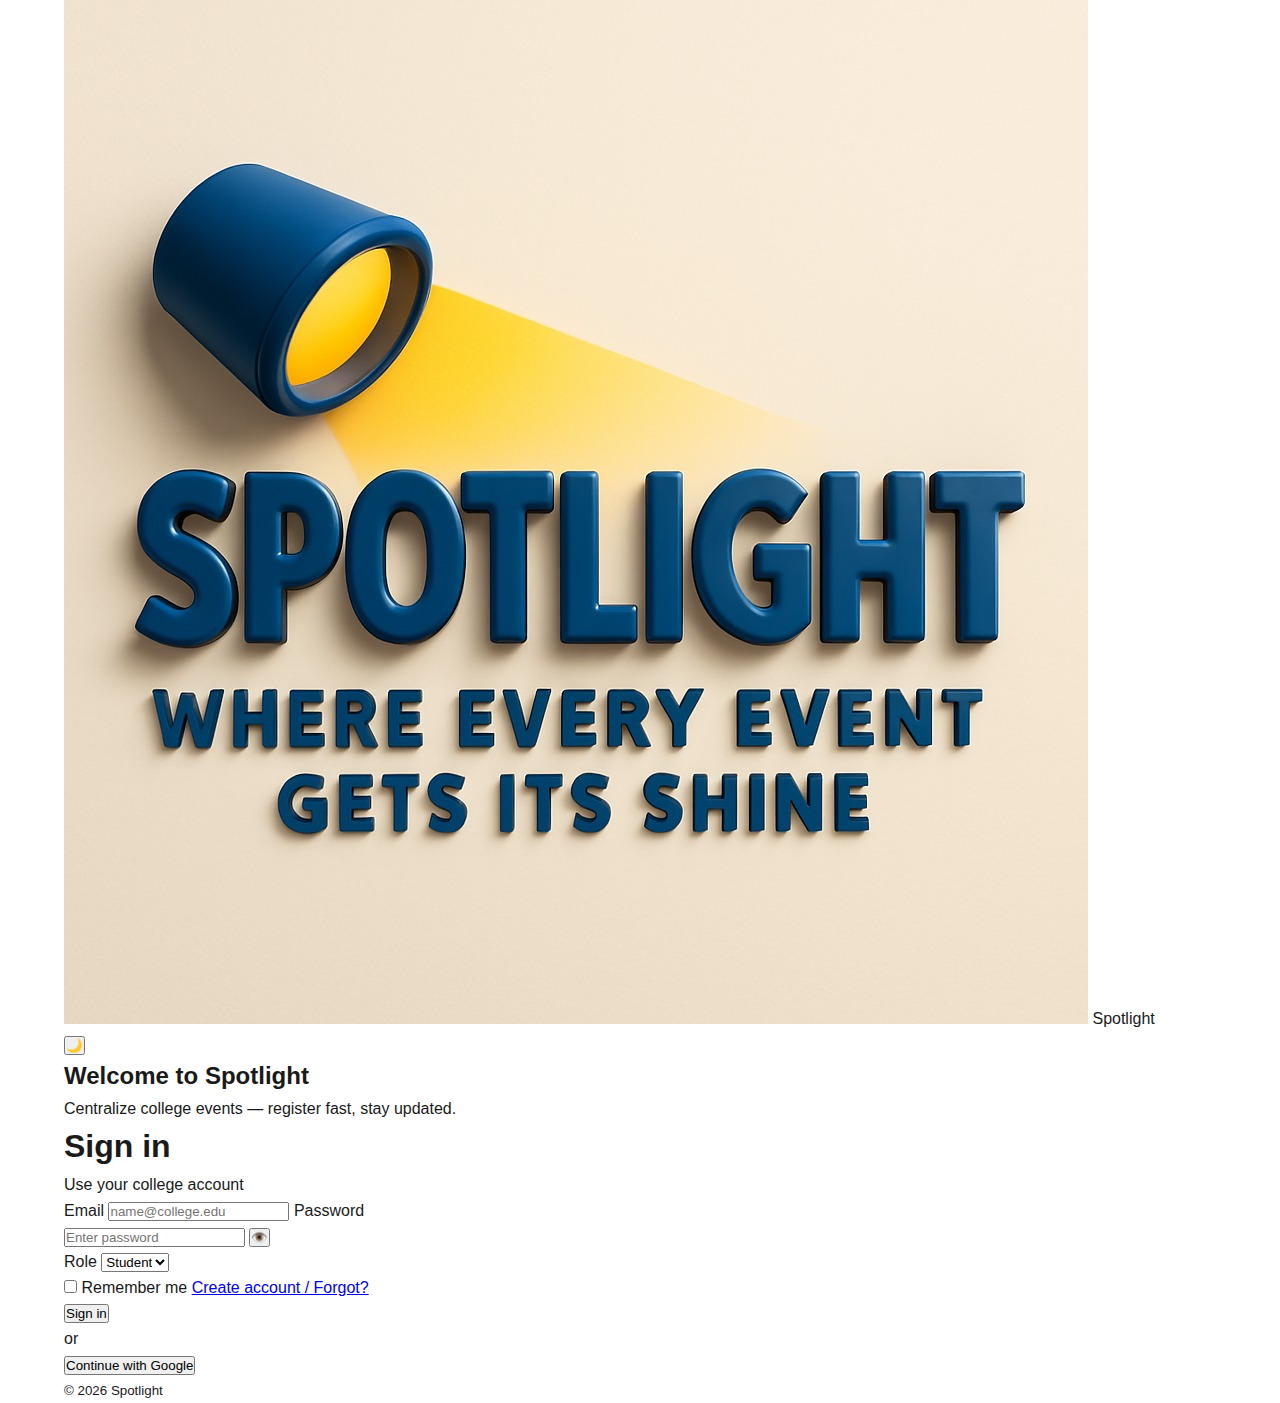
<file: index.html>
<!doctype html>
<html lang="en">
<head>
  <meta charset="utf-8" />
  <meta name="viewport" content="width=device-width,initial-scale=1" />
  <title>Spotlight — Login</title>
  <link href="https://fonts.googleapis.com/css2?family=Poppins:wght@300;400;500;600;700&display=swap" rel="stylesheet">
  <link rel="stylesheet" href="style.css" />
</head>
<body>
  <header class="site-header">
    <div class="container header-inner">
      <div class="brand">
        <img src="logo.png" alt="Spotlight logo" class="logo" />
        <span class="brand-name">Spotlight</span>
      </div>
      <div class="header-actions">
        <button id="darkToggle" class="icon-btn" aria-label="Toggle dark mode">🌙</button>
      </div>
    </div>
  </header>

  <main class="container auth-page">
    <div class="auth-card" role="main">
      <!-- Visual -->
      <aside class="auth-visual" aria-hidden="true">
        <div class="visual-overlay">
          <h2>Welcome to Spotlight</h2>
          <p>Centralize college events — register fast, stay updated.</p>
        </div>
      </aside>

      <!-- Form -->
      <section class="auth-form" aria-labelledby="login-heading">
        <h1 id="login-heading">Sign in</h1>
        <p class="muted">Use your college account</p>

        <form id="loginForm" novalidate>
          <label class="field">
            <span class="field-label">Email</span>
            <input id="email" name="email" type="email" placeholder="name@college.edu" required aria-describedby="emailErr" />
            <small class="error" id="emailErr" aria-live="polite"></small>
          </label>

          <label class="field">
            <span class="field-label">Password</span>
            <div class="password-row">
              <input id="password" name="password" type="password" minlength="6" placeholder="Enter password" required aria-describedby="passErr" />
              <button type="button" class="icon-btn pw-toggle" data-target="password" aria-label="Toggle password">👁️</button>
            </div>
            <small class="error" id="passErr" aria-live="polite"></small>
          </label>

          <label class="field">
            <span class="field-label">Role</span>
            <select id="role" name="role" required>
              <option value="student">Student</option>
              <option value="faculty">Faculty</option>
              <option value="admin">Admin</option>
            </select>
          </label>

          <div class="row-between small-gap">
            <label class="checkbox">
              <input id="remember" type="checkbox" /> <span>Remember me</span>
            </label>
            <a href="register.html" class="muted link">Create account / Forgot?</a>
          </div>

          <button id="loginBtn" class="btn btn-primary" type="submit">Sign in</button>
        </form>

        <div class="divider">or</div>
        <div class="socials">
          <button class="btn btn-outline">Continue with Google</button>
        </div>
      </section>
    </div>

    <div id="toast" class="toast" aria-live="polite" aria-atomic="true"></div>
  </main>

  <footer class="site-footer container">
    <small>© <span id="year"></span> Spotlight</small>
  </footer>

  <script src="script.js"></script>
</body>
</html>
</file>
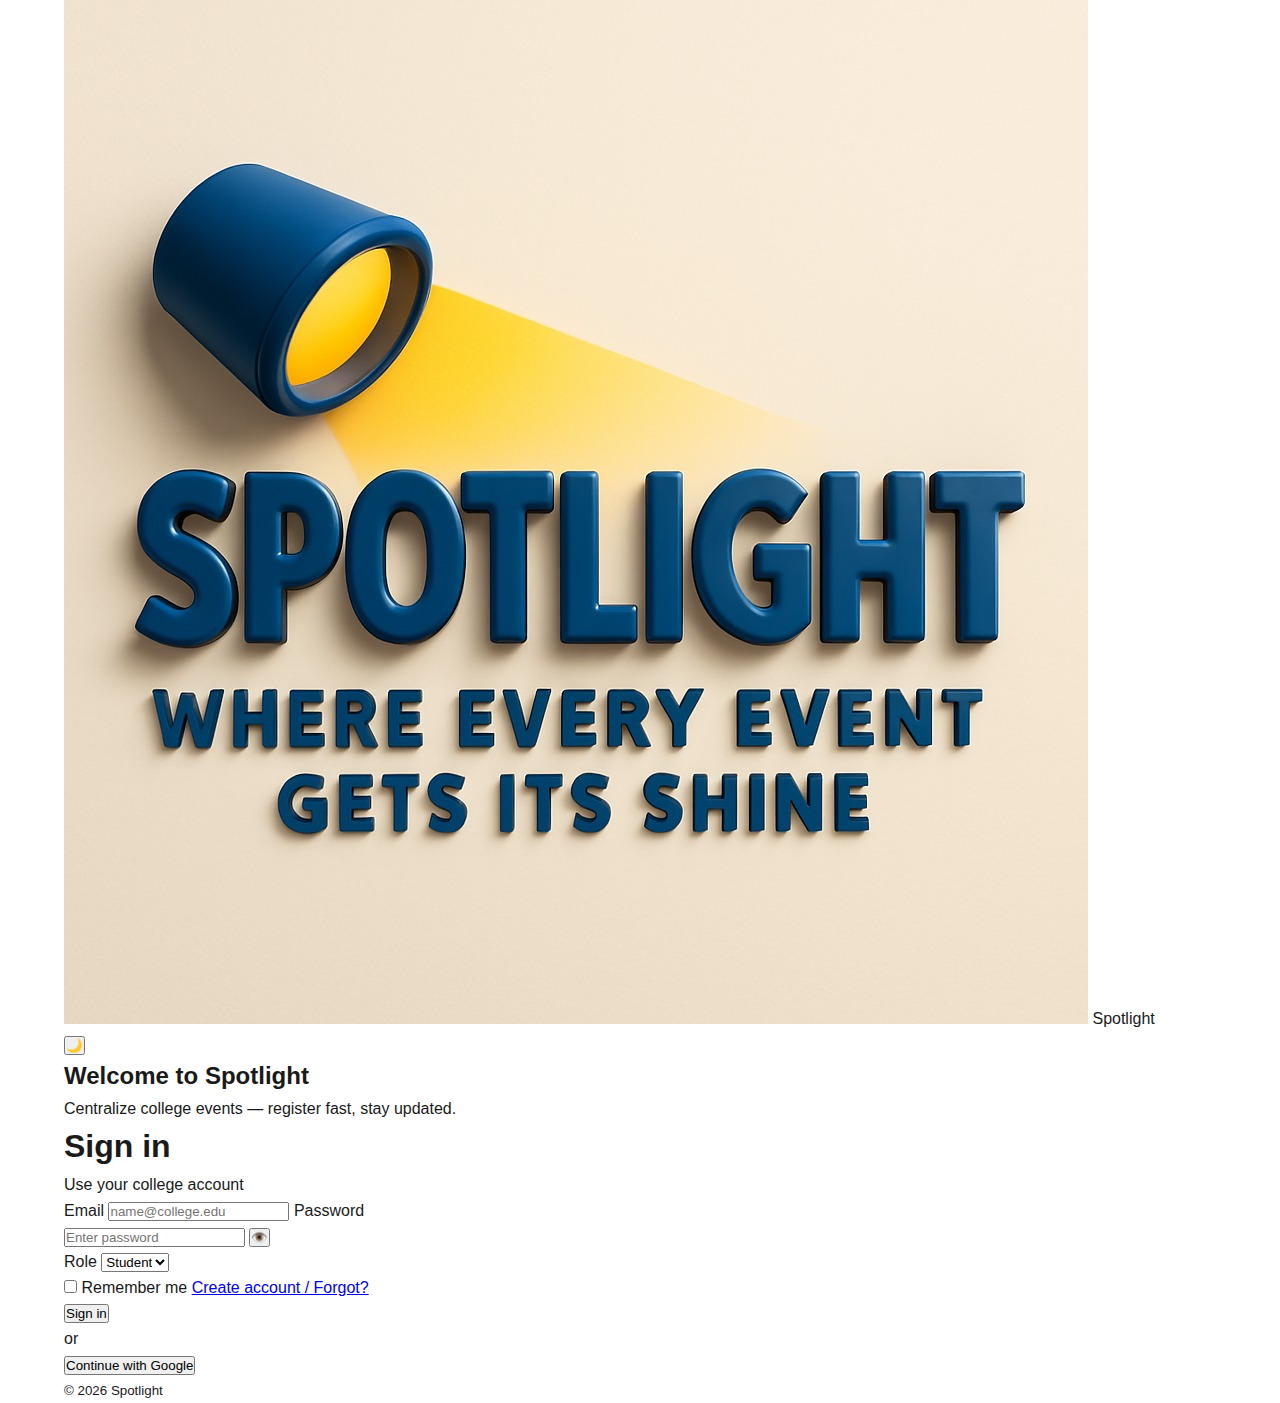
<file: dashboard.html>
<!doctype html>
<html lang="en">
<head>
  <meta charset="utf-8" />
  <meta name="viewport" content="width=device-width,initial-scale=1" />
  <title>Spotlight — Dashboard</title>
  <link href="https://fonts.googleapis.com/css2?family=Poppins:wght@300;400;500;600;700&display=swap" rel="stylesheet">
  <link rel="stylesheet" href="style.css">
</head>
<body>
  <!-- Top Navbar -->
  <nav class="top-nav container" role="navigation" aria-label="Main navigation">
    <div class="nav-left">
      <img src="logo.png" class="logo" alt="Spotlight logo" />
      <span class="brand-name">Spotlight</span>
    </div>

    <div class="nav-links" id="mainNav">
      <a href="dashboard.html" class="active">Dashboard</a>
      <a href="events.html">Events</a>
      <a href="my-events.html">My Events</a>
      <a href="notifications.html">Notifications</a>
      <a href="profile.html">Profile</a>
    </div>

    <div class="nav-actions">
      <button id="darkToggle" class="icon-btn" aria-label="Toggle dark mode">🌙</button>
      <div id="userAvatarNav" class="user-avatar">U</div>
      <button id="logoutBtn" class="btn btn-outline small">Logout</button>
    </div>
    
  </nav>

  <!-- Hero -->
  <header class="dashboard-hero container">
    <div class="hero-left">
      <div class="profile-pill">
        <img id="userAvatar" src="logo.png" alt="profile" class="avatar" />
        <div class="profile-meta">
          <div id="welcomeText" class="welcomeText">Welcome, User</div>
          <div id="userRole" class="muted">Student</div>
        </div>
      </div>
      <h1 class="hero-head">Spotlight — Events Dashboard</h1>
      <p class="muted hero-sub">Centralize, register, and relive campus moments. Quick access to your events and activity.</p>
    </div>

    <div class="hero-right">
      <div class="stats-grid">
        <div class="stat-card">
          <div class="stat-icon">🎫</div>
          <div class="stat-body">
            <div class="stat-value" id="totalEvents">12</div>
            <div class="stat-label">Total Events</div>
          </div>
        </div>
        <div class="stat-card">
          <div class="stat-icon">🕒</div>
          <div class="stat-body">
            <div class="stat-value" id="upcomingCount">4</div>
            <div class="stat-label">Upcoming</div>
          </div>
        </div>
        <div class="stat-card">
          <div class="stat-icon">🖼️</div>
          <div class="stat-body">
            <div class="stat-value" id="pastCount">8</div>
            <div class="stat-label">Past</div>
          </div>
        </div>
      </div>
    </div>
  </header>

  <!-- Content -->
  <main class="container dashboard-main">
    <!-- Student Section -->
    <section id="studentSection" class="role-section" aria-labelledby="studentHead" style="display:none;">
      <div class="section-row">
        <h2 id="studentHead" class="section-title">Upcoming Events</h2>
        <a href="events.html" class="link muted">See all events →</a>
      </div>

      <div class="carousel-wrap">
        <div class="carousel" id="upcomingCarousel" tabindex="0" aria-roledescription="carousel" aria-label="Upcoming events carousel">
          <button class="carousel-arrow left" data-target="upcomingCarousel" aria-label="Previous slide">‹</button>
          <div class="carousel-track" ></div>
          <button class="carousel-arrow right" data-target="upcomingCarousel" aria-label="Next slide">›</button>
        </div>
      </div>

      <h3 class="section-subtitle">Past Events</h3>
      <div class="poster-carousel-wrap">
        <div class="poster-carousel" id="pastCarousel" tabindex="0" aria-roledescription="carousel" aria-label="Past events carousel">
          <button class="carousel-arrow left" data-target="pastCarousel" aria-label="Previous poster">‹</button>
          <div class="poster-track"></div>
          <button class="carousel-arrow right" data-target="pastCarousel" aria-label="Next poster">›</button>
        </div>
      </div>
    </section>

    <!-- Faculty Section -->
    <section id="facultySection" class="role-section" aria-labelledby="facultyHead" style="display:none;">
      <div class="section-row">
        <h2 id="facultyHead" class="section-title">Quick Actions</h2>
        <a href="create-event.html" class="btn btn-primary">Create Event</a>
      </div>

      <div class="faculty-actions-grid">
        <div class="glass-card">
          <div class="glass-icon">✍️</div>
          <div class="glass-body">
            <h4>Create & Manage</h4>
            <p class="muted">Create events, manage registrations and update timelines.</p>
            <div class="glass-actions">
              <a href="create-event.html" class="btn btn-primary">Create</a>
              <a href="my-events.html" class="btn btn-outline">My Events</a>
            </div>
          </div>
        </div>

        <div class="glass-card">
          <div class="glass-icon">📋</div>
          <div class="glass-body">
            <h4>Pending Approvals</h4>
            <p class="muted">Approve or reject event requests from faculty.</p>
            <div class="glass-actions">
              <a href="notifications.html" class="btn btn-outline">View</a>
            </div>
          </div>
        </div>

        <div class="glass-card full-past">
          <h3 class="section-subtitle">Past Events Hosted</h3>
          <div class="poster-carousel-mini" id="pastCarouselMini">
            <div class="poster-track-mini"></div>
          </div>
        </div>
      </div>
    </section>
  </main>

  <footer class="site-footer container">
    <small>© <span id="year"></span> Spotlight</small>
  </footer>

  <script src="script.js"></script>
</body>
</html>
</file>
<file: style.css>
/* ========= Root Theme Variables ========= */
:root {
  --bg-color: #ffffff;
  --text-color: #1a1a1a;
  --secondary-text: #555;
  --accent: #4f46e5;
  --accent-hover: #4338ca;
  --card-bg: #f9f9f9;
  --shadow: rgba(0,0,0,0.1);
}

/* Dark theme (via .dark class on <html>) */
.dark {
  --bg-color: #0f172a;
  --text-color: #f8fafc;
  --secondary-text: #cbd5e1;
  --accent: #6366f1;
  --accent-hover: #818cf8;
  --card-bg: #1e293b;
  --shadow: rgba(0,0,0,0.6);
}

/* ========= Global Styles ========= */
* {
  margin: 0;
  padding: 0;
  box-sizing: border-box;
  transition: background-color 0.3s, color 0.3s;
}

body {
  font-family: 'Segoe UI', Tahoma, sans-serif;
  background-color: var(--bg-color);
  color: var(--text-color);
  line-height: 1.6;
}

/* ========= Layout ========= */
.container {
  width: 90%;
  max-width: 1200px;
  margin: auto;
}

/* ========= Hero Section ========= */
.dashboard-hero {
  display: grid;
  grid-template-columns: 1fr 1fr;
  gap: 2rem;
  align-items: center;
  padding: 3rem 1.5rem;
  border-radius: 20px;
  background: linear-gradient(135deg, var(--accent), var(--accent-hover));
  color: white;
  box-shadow: 0 8px 25px var(--shadow);
  overflow: hidden;
  position: relative;
}

/* subtle gradient overlay */
.dashboard-hero::after {
  content: "";
  position: absolute;
  inset: 0;
  background: radial-gradient(circle at top right, rgba(255,255,255,0.2), transparent 60%);
  pointer-events: none;
}

.hero-left {
  position: relative;
  z-index: 1;
}

.profile-pill {
  display: flex;
  align-items: center;
  gap: 0.8rem;
  background: rgba(255, 255, 255, 0.15);
  padding: 0.5rem 1rem;
  border-radius: 50px;
  backdrop-filter: blur(10px);
  margin-bottom: 1.2rem;
}

.profile-pill img.avatar {
  width: 40px;
  height: 40px;
  border-radius: 50%;
  object-fit: cover;
}

.profile-meta .welcomeText {
  font-weight: 600;
  font-size: 0.95rem;
}

.profile-meta .muted {
  font-size: 0.8rem;
  opacity: 0.8;
}

.hero-head {
  font-size: clamp(2rem, 5vw, 3rem);
  font-weight: 700;
  line-height: 1.2;
  margin-bottom: 1rem;
}

.hero-sub {
  font-size: 1rem;
  max-width: 500px;
  opacity: 0.9;
  line-height: 1.5;
}

/* ========= Stats Cards ========= */
.hero-right {
  position: relative;
  z-index: 1;
}

.stats-grid {
  display: grid;
  grid-template-columns: 1fr;
  gap: 1rem;
}

.stat-card {
  display: flex;
  align-items: center;
  gap: 1rem;
  background: rgba(255, 255, 255, 0.15);
  padding: 1rem 1.2rem;
  border-radius: 16px;
  backdrop-filter: blur(8px);
  box-shadow: 0 4px 15px rgba(0,0,0,0.2);
  transition: transform 0.2s ease, box-shadow 0.2s ease;
}

.stat-card:hover {
  transform: translateY(-4px);
  box-shadow: 0 6px 20px rgba(0,0,0,0.25);
}

.stat-icon {
  font-size: 1.5rem;
}

.stat-body {
  display: flex;
  flex-direction: column;
  gap: 0.2rem;
}

.stat-value {
  font-size: 1.4rem;
  font-weight: 700;
}

.stat-label {
  font-size: 0.9rem;
  opacity: 0.85;
}

/* ========= Responsive ========= */
@media (max-width: 992px) {
  .dashboard-hero {
    grid-template-columns: 1fr;
    text-align: center;
  }

  .hero-left {
    margin-bottom: 2rem;
  }

  .stats-grid {
    grid-template-columns: repeat(auto-fit, minmax(160px, 1fr));
    gap: 1rem;
  }
}

/* ========= Cards / Sections ========= */
.section {
  padding: 4rem 0;
}

.card {
  background: var(--card-bg);
  border-radius: 12px;
  padding: 2rem;
  box-shadow: 0 4px 12px var(--shadow);
  transition: transform 0.2s ease, box-shadow 0.2s ease;
}

.card:hover {
  transform: translateY(-5px);
  box-shadow: 0 6px 20px var(--shadow);
}

/* ========= Theme Toggle ========= */
.theme-toggle {
  position: fixed;
  top: 1rem;
  right: 1rem;
  background: var(--card-bg);
  border: none;
  padding: 0.6rem;
  border-radius: 50%;
  cursor: pointer;
  box-shadow: 0 2px 6px var(--shadow);
  z-index: 1000;
}

.theme-toggle:hover {
  background: var(--accent);
  color: white;
}

/* ========= Responsive ========= */
@media (max-width: 768px) {
  .hero h1 {
    font-size: 2.3rem;
  }
  .hero p {
    font-size: 1rem;
  }
  .card {
    padding: 1.5rem;
  }
}

@media (max-width: 480px) {
  .hero h1 {
    font-size: 1.8rem;
  }
  .hero p {
    font-size: 0.95rem;
  }
}
</file>
